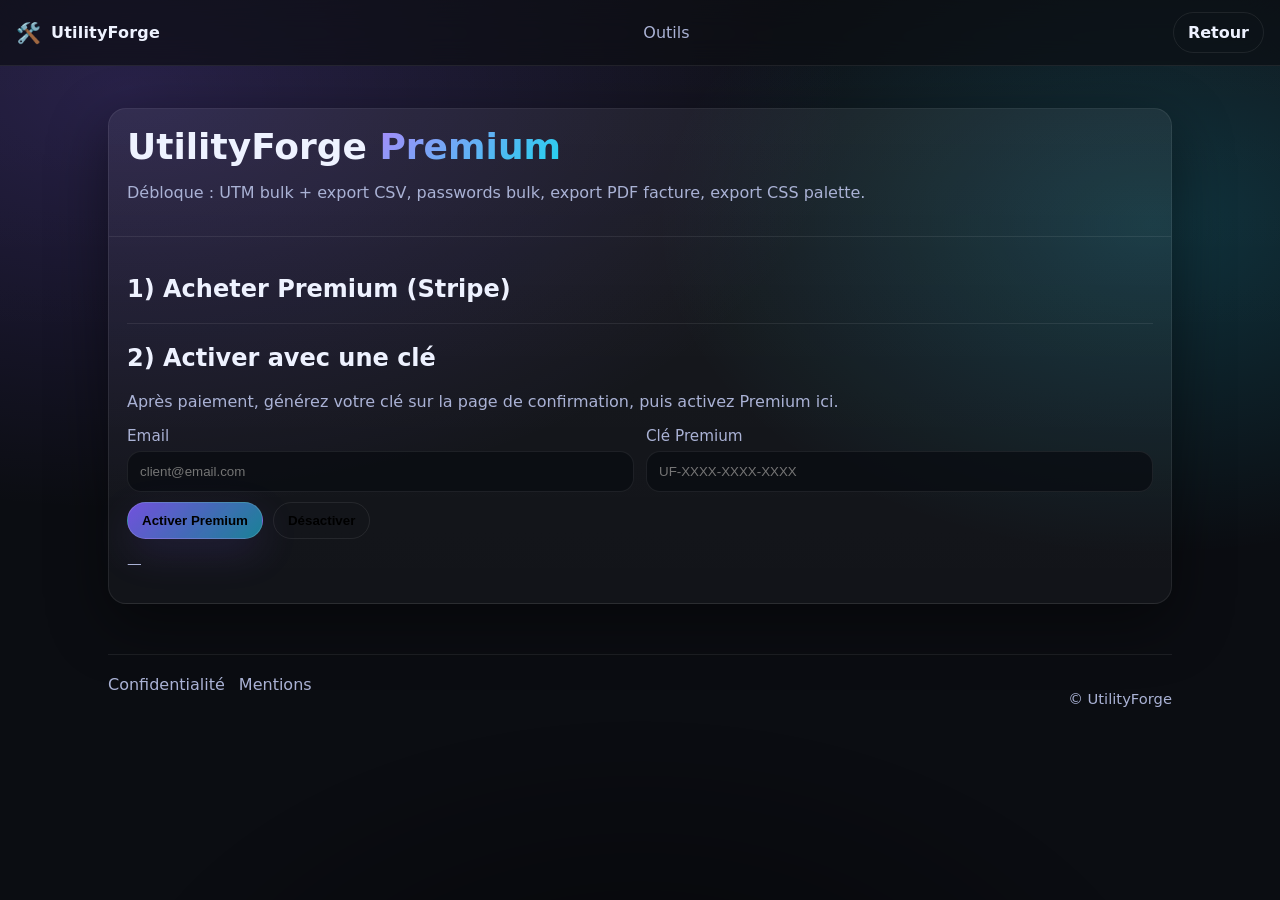
<file: premium.html>
<!doctype html>
<html lang="fr">

<head>
    <meta charset="utf-8" />
    <meta name="viewport" content="width=device-width, initial-scale=1" />
    <title>UtilityForge Premium — Exports & Automatisation</title>
    <meta name="description"
        content="Passe Premium pour débloquer les exports CSV, la génération bulk et l'export PDF." />
    <meta name="robots" content="index,follow" />
    <link rel="canonical" href="https://rttr2023.github.io/UtilityForge/premium.html" />
    <link rel="stylesheet" href="assets/style.css" />
</head>

<body>
    <header class="topbar">
        <a class="brand" href="index.html"><span class="logo">🛠️</span><span class="brandText">UtilityForge</span></a>
        <nav class="nav">
            <a href="index.html#outils">Outils</a>
        </nav>
        <div class="cta">
            <a class="btn ghost" href="index.html">Retour</a>
        </div>
    </header>

    <main class="container">
        <section class="hero" style="grid-template-columns: 1fr;">
            <div class="card">
                <div class="cardHeader">
                    <h1>UtilityForge <span class="grad">Premium</span></h1>
                    <p class="muted">Débloque : UTM bulk + export CSV, passwords bulk, export PDF facture, export CSS
                        palette.</p>
                </div>

                <div class="cardBody">
                    <h2>1) Acheter Premium (Stripe)</h2>
                    <script async src="https://js.stripe.com/v3/buy-button.js">
                    </script>

                    <!-- Stripe Buy Button (Payment Links) -->
                    <script async src="https://js.stripe.com/buy-button.js"></script>
                    <stripe-buy-button buy-button-id="buy_btn_1SmuSkL7PRnATsAAePDb1BRJ"
                        publishable-key="pk_live_51SmfgrL7PRnATsAAnWNOdlmQXZr2PgSp1jNNEpIpJOkiojch7YVuC6zGtxeZ784Vu5UbMHr6Ov8ay2RnRZWGReyr000kHmNxyZ">
                    </stripe-buy-button>

                    <hr style="border:0;border-top:1px solid rgba(255,255,255,.08);margin:16px 0;">

                    <h2>2) Activer avec une clé</h2>
                    <p class="muted">
                        Après paiement, générez votre clé sur la page de confirmation, puis activez Premium ici.
                    </p>

                    <div class="grid2">
                        <label>Email
                            <input id="email" placeholder="client@email.com">
                        </label>
                        <label>Clé Premium
                            <input id="key" placeholder="UF-XXXX-XXXX-XXXX">
                        </label>
                    </div>

                    <div class="row">
                        <button class="btn" id="activate">Activer Premium</button>
                        <button class="btn ghost" id="deactivate">Désactiver</button>
                    </div>

                    <p class="muted small" id="status">—</p>
                </div>
            </div>
        </section>

        <footer class="footer">
            <div class="footerLinks">
                <a href="privacy.html">Confidentialité</a>
                <a href="terms.html">Mentions</a>
            </div>
            <p class="muted small">© <span id="y"></span> UtilityForge</p>
        </footer>
    </main>

    <script>
        const COOKIE_PREMIUM = "uf_premium";
        const COOKIE_KEY = "uf_key";

        // IMPORTANT : change ce secret (long & random).
        // Il sert à générer/valider une clé sans serveur.
        const ADMIN_SECRET = "UF-869A-618F-B4C4";

        function setStatus(msg) { document.getElementById("status").textContent = msg; }
        function copyText(t) { navigator.clipboard.writeText(t).catch(() => { }); }

        function setCookie(name, value, days = 365) {
            const expires = new Date(Date.now() + days * 864e5).toUTCString();
            document.cookie = `${encodeURIComponent(name)}=${encodeURIComponent(value)}; Expires=${expires}; Path=/; SameSite=Lax`;
        }
        function deleteCookie(name) {
            document.cookie = `${encodeURIComponent(name)}=; Expires=Thu, 01 Jan 1970 00:00:00 GMT; Path=/; SameSite=Lax`;
        }

        // SHA-256 helper
        async function sha256(str) {
            const enc = new TextEncoder().encode(str);
            const buf = await crypto.subtle.digest("SHA-256", enc);
            return Array.from(new Uint8Array(buf)).map(b => b.toString(16).padStart(2, "0")).join("");
        }

        function prettyKey(hex) {
            // UF-xxxx-xxxx-xxxx (12 hex chars)
            const s = hex.slice(0, 12).toUpperCase();
            return `UF-${s.slice(0, 4)}-${s.slice(4, 8)}-${s.slice(8, 12)}`;
        }

        async function makeKey(email) {
            const h = await sha256((email.trim().toLowerCase()) + "|" + ADMIN_SECRET);
            return prettyKey(h);
        }

        document.getElementById("activate").addEventListener("click", async () => {
            const email = document.getElementById("email").value || "";
            const key = (document.getElementById("key").value || "").trim().toUpperCase();
            if (!email || !key) return setStatus("❌ Email et clé requis.");

            const expected = await makeKey(email);
            if (key === expected) {
                setCookie(COOKIE_PREMIUM, "1", 365);
                setCookie(COOKIE_KEY, key, 365);
                setStatus("✅ Premium activé. Tu peux retourner sur la page des outils.");
            } else {
                setStatus("❌ Clé invalide.");
            }
        });

        document.getElementById("deactivate").addEventListener("click", () => {
            deleteCookie(COOKIE_PREMIUM);
            deleteCookie(COOKIE_KEY);
            setStatus("Premium désactivé sur ce navigateur.");
        });

        // Générateur de clé (pour toi / admin)
        document.getElementById("gen").addEventListener("click", async () => {
            const email = document.getElementById("gen_email").value || "";
            if (!email) return;
            document.getElementById("gen_out").value = await makeKey(email);
        });

        document.getElementById("gen_copy").addEventListener("click", () => {
            copyText(document.getElementById("gen_out").value || "");
        });

        document.getElementById("y").textContent = String(new Date().getFullYear());
    </script>

</body>


</html>
</file>
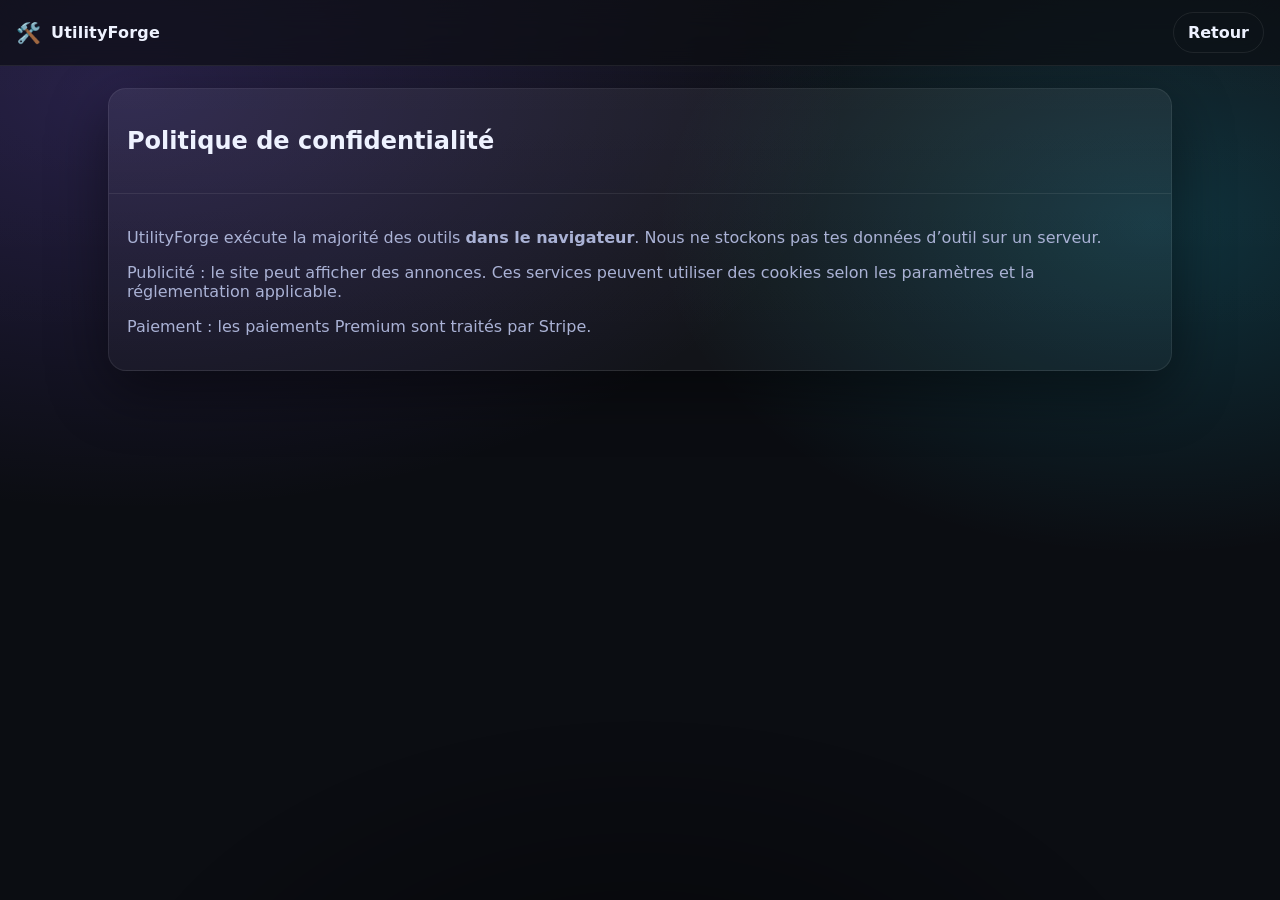
<file: privacy.html>
<!doctype html>
<html lang="fr">
<head>
  <meta charset="utf-8" />
  <meta name="viewport" content="width=device-width, initial-scale=1" />
  <title>Confidentialité — UtilityForge</title>
  <meta name="robots" content="index,follow" />
  <link rel="stylesheet" href="assets/style.css" />
</head>
<body>
  <header class="topbar">
    <a class="brand" href="index.html"><span class="logo">🛠️</span><span class="brandText">UtilityForge</span></a>
    <div class="cta"><a class="btn ghost" href="index.html">Retour</a></div>
  </header>
  <main class="container">
    <section class="card">
      <div class="cardHeader">
        <h1>Politique de confidentialité</h1>
      </div>
      <div class="cardBody">
        <p class="muted">
          UtilityForge exécute la majorité des outils <strong>dans le navigateur</strong>.
          Nous ne stockons pas tes données d’outil sur un serveur.
        </p>
        <p class="muted">
          Publicité : le site peut afficher des annonces. Ces services peuvent utiliser des cookies
          selon les paramètres et la réglementation applicable.
        </p>
        <p class="muted">
          Paiement : les paiements Premium sont traités par Stripe.
        </p>
      </div>
    </section>
  </main>
</body>
</html>
</file>
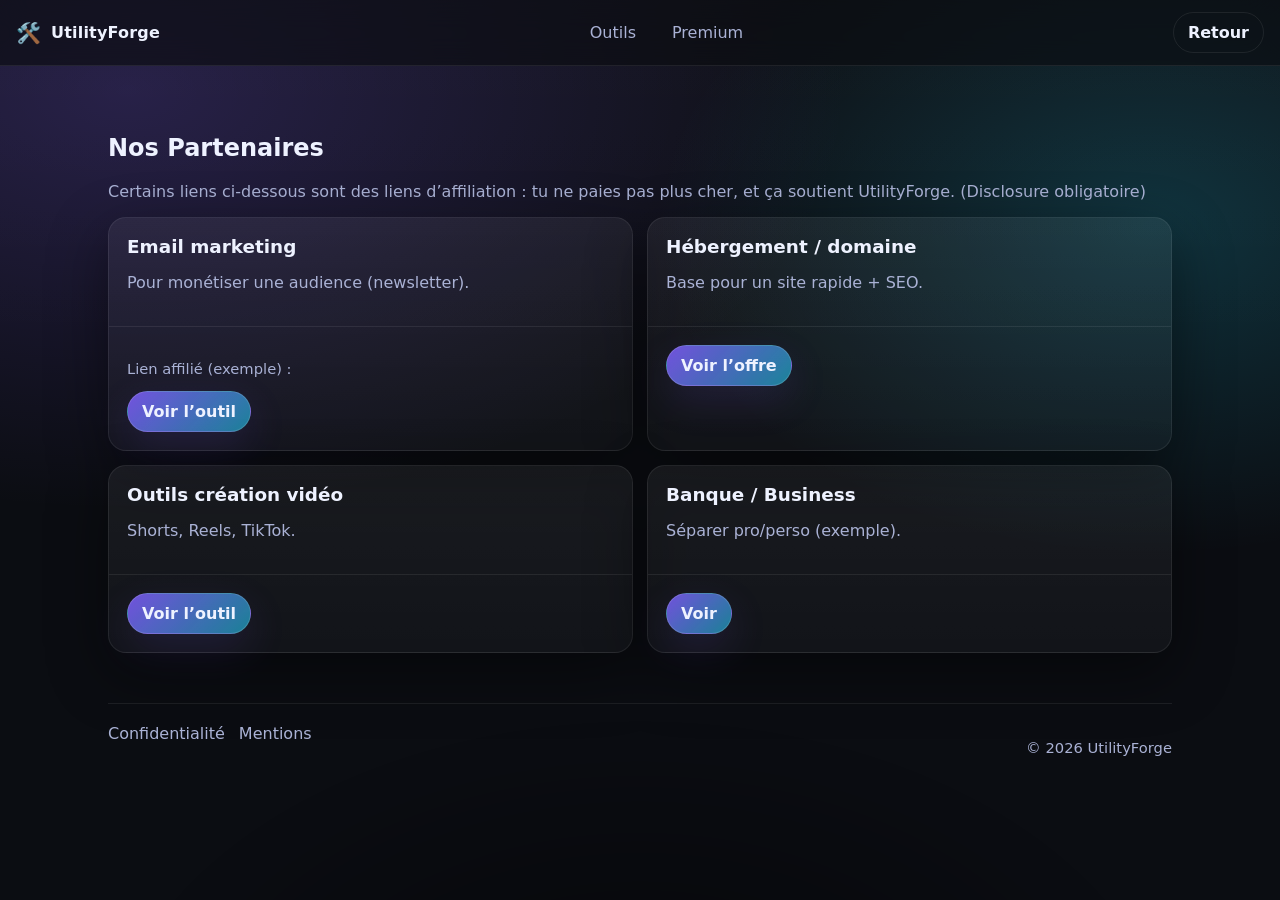
<file: shop.html>
<!doctype html>
<html lang="fr">
<head>
  <meta charset="utf-8" />
  <meta name="viewport" content="width=device-width, initial-scale=1" />
  <title>Boutique — Outils recommandés | UtilityForge</title>
  <meta name="description" content="Boutique UtilityForge : outils recommandés (affiliation) pour la productivité, création de contenu, marketing, business." />
  <meta name="robots" content="index,follow" />
  <link rel="canonical" href="https://rttr2023.github.io/UtilityForge/shop.html" />
  <link rel="stylesheet" href="assets/style.css" />
</head>
<body>
  <header class="topbar">
    <a class="brand" href="index.html"><span class="logo">🛠️</span><span class="brandText">UtilityForge</span></a>
    <nav class="nav">
      <a href="index.html#outils">Outils</a>
      <a href="premium.html">Premium</a>
    </nav>
    <div class="cta">
      <a class="btn ghost" href="index.html">Retour</a>
    </div>
  </header>

  <main class="container">
    <section class="section">
      <h1>Nos Partenaires</h1>
      <p class="muted">
        Certains liens ci-dessous sont des liens d’affiliation : tu ne paies pas plus cher,
        et ça soutient UtilityForge. (Disclosure obligatoire)
      </p>

      <div class="tools" style="margin-top:16px;">
        <article class="card tool">
          <div class="cardHeader">
            <h3>Email marketing</h3>
            <p class="muted">Pour monétiser une audience (newsletter).</p>
          </div>
          <div class="cardBody">
            <p class="muted small">Lien affilié (exemple) :</p>
            <a class="btn" href="https://EXEMPLE.com/?utm_source=utilityforge&utm_medium=affiliate&utm_campaign=shop_email" rel="nofollow sponsored" target="_blank">Voir l’outil</a>
          </div>
        </article>

        <article class="card tool">
          <div class="cardHeader">
            <h3>Hébergement / domaine</h3>
            <p class="muted">Base pour un site rapide + SEO.</p>
          </div>
          <div class="cardBody">
            <a class="btn" href="https://EXEMPLE.com/?utm_source=utilityforge&utm_medium=affiliate&utm_campaign=shop_hosting" rel="nofollow sponsored" target="_blank">Voir l’offre</a>
          </div>
        </article>

        <article class="card tool">
          <div class="cardHeader">
            <h3>Outils création vidéo</h3>
            <p class="muted">Shorts, Reels, TikTok.</p>
          </div>
          <div class="cardBody">
            <a class="btn" href="https://EXEMPLE.com/?utm_source=utilityforge&utm_medium=affiliate&utm_campaign=shop_video" rel="nofollow sponsored" target="_blank">Voir l’outil</a>
          </div>
        </article>

        <article class="card tool">
          <div class="cardHeader">
            <h3>Banque / Business</h3>
            <p class="muted">Séparer pro/perso (exemple).</p>
          </div>
          <div class="cardBody">
            <a class="btn" href="https://EXEMPLE.com/?utm_source=utilityforge&utm_medium=affiliate&utm_campaign=shop_banking" rel="nofollow sponsored" target="_blank">Voir</a>
          </div>
        </article>
      </div>
    </section>

    <footer class="footer">
      <div class="footerLinks">
        <a href="privacy.html">Confidentialité</a>
        <a href="terms.html">Mentions</a>
      </div>
      <p class="muted small">© <span id="y"></span> UtilityForge</p>
    </footer>
  </main>

  <script>document.getElementById("y").textContent=String(new Date().getFullYear());</script>
</body>
</html>
</file>
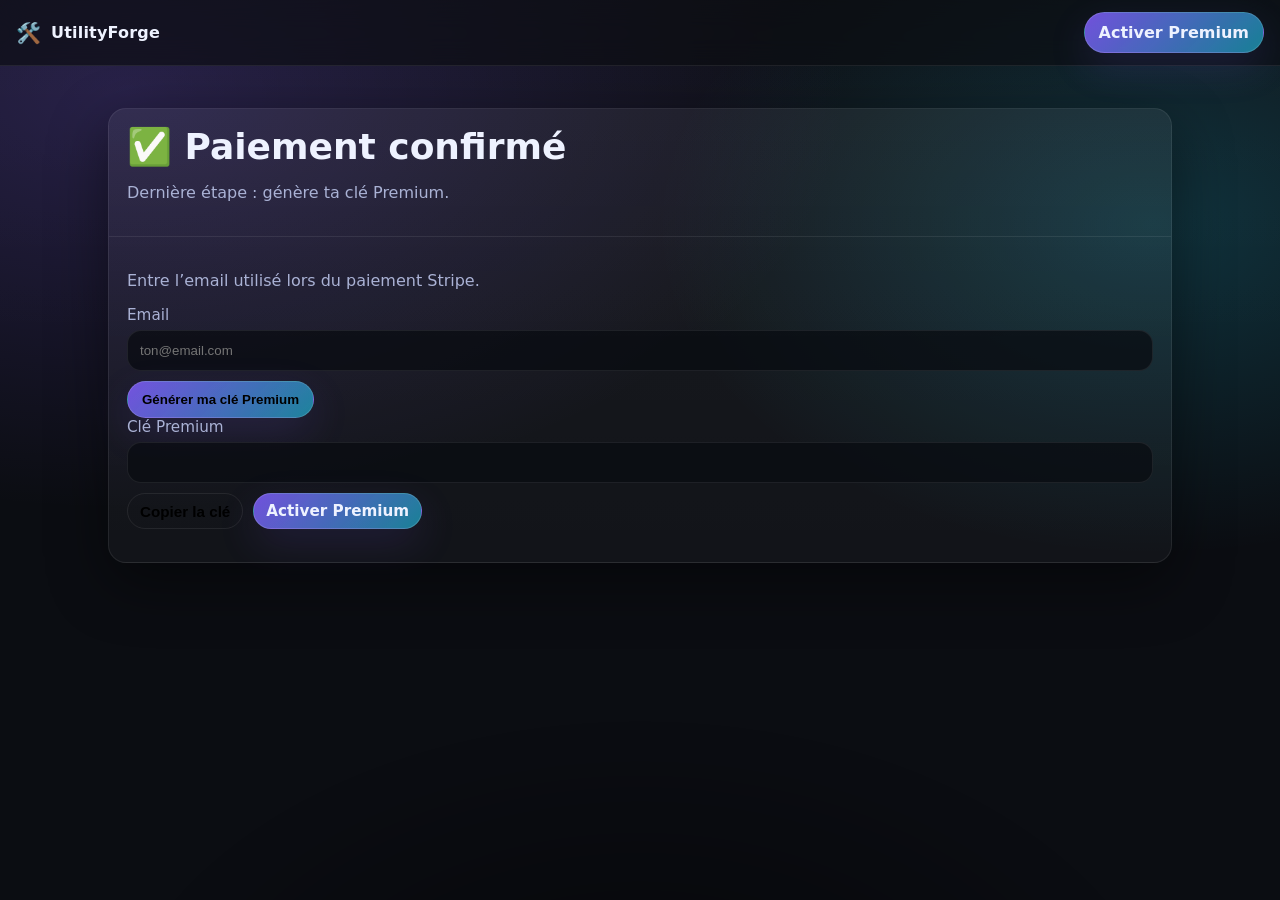
<file: success.html>
<!doctype html>
<html lang="fr">
<head>
  <meta charset="utf-8" />
  <meta name="viewport" content="width=device-width, initial-scale=1" />
  <title>Paiement validé — UtilityForge</title>
  <meta name="robots" content="noindex,nofollow" />
  <link rel="stylesheet" href="assets/style.css" />
</head>
<body>
  <header class="topbar">
    <a class="brand" href="index.html"><span class="logo">🛠️</span><span class="brandText">UtilityForge</span></a>
    <div class="cta"><a class="btn" href="premium.html">Activer Premium</a></div>
  </header>

  <main class="container">
  <section class="hero" style="grid-template-columns:1fr;">
    <div class="card">
      <div class="cardHeader">
        <h1>✅ Paiement confirmé</h1>
        <p class="muted">
          Dernière étape : génère ta clé Premium.
        </p>
      </div>

      <div class="cardBody">
        <p class="muted">
          Entre l’email utilisé lors du paiement Stripe.
        </p>

        <label>Email
          <input id="email" placeholder="ton@email.com">
        </label>

        <div class="row">
          <button class="btn" id="gen">Générer ma clé Premium</button>
        </div>

        <label>Clé Premium
          <input id="out" readonly>
        </label>

        <div class="row">
          <button class="btn small ghost" id="copy">Copier la clé</button>
          <a class="btn small" href="premium.html">Activer Premium</a>
        </div>

        <p class="muted small" id="status"></p>
      </div>
    </div>
  </section>
</main>
<script>
  const ADMIN_SECRET = "UF-869A-618F-B4C4";

  function copyText(t){
    navigator.clipboard.writeText(t).catch(()=>{});
  }

  async function sha256(str){
    const enc = new TextEncoder().encode(str);
    const buf = await crypto.subtle.digest("SHA-256", enc);
    return Array.from(new Uint8Array(buf)).map(b=>b.toString(16).padStart(2,"0")).join("");
  }

  function prettyKey(hex){
    const s = hex.slice(0,12).toUpperCase();
    return `UF-${s.slice(0,4)}-${s.slice(4,8)}-${s.slice(8,12)}`;
  }

  async function makeKey(email){
    const h = await sha256(email.trim().toLowerCase() + "|" + ADMIN_SECRET);
    return prettyKey(h);
  }

  document.getElementById("gen").addEventListener("click", async ()=>{
    const email = document.getElementById("email").value || "";
    if(!email){
      document.getElementById("status").textContent = "❌ Email requis.";
      return;
    }

    document.getElementById("out").value = await makeKey(email);
    document.getElementById("status").textContent = "✅ Clé générée. Copie-la et active Premium.";
  });

  document.getElementById("copy").addEventListener("click", ()=>{
    copyText(document.getElementById("out").value || "");
  });
</script>

</body>
</html>
</file>
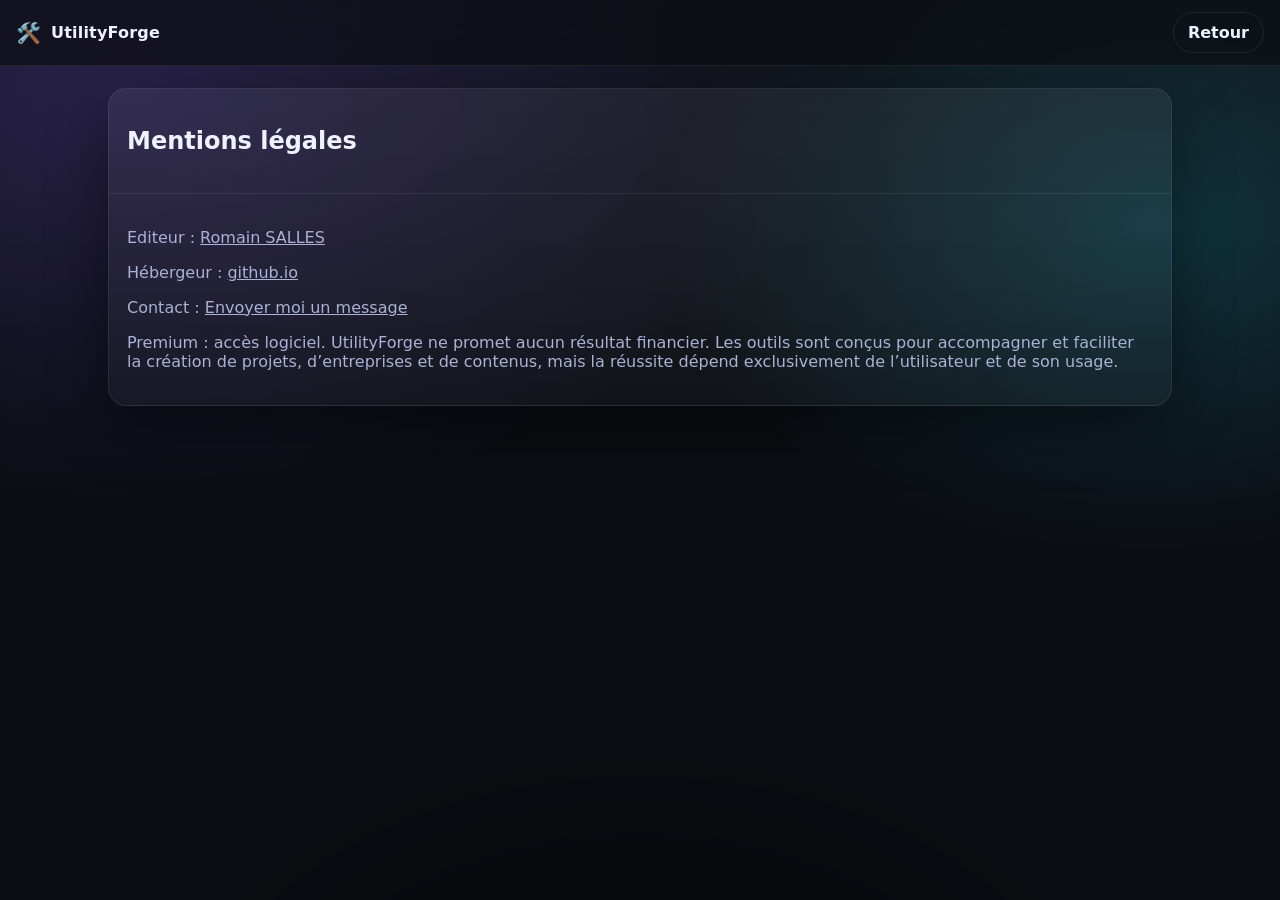
<file: terms.html>
<!doctype html>
<html lang="fr">
<head>
  <meta charset="utf-8" />
  <meta name="viewport" content="width=device-width, initial-scale=1" />
  <title>Mentions — UtilityForge</title>
  <meta name="robots" content="index,follow" />
  <link rel="stylesheet" href="assets/style.css" />
</head>
<body>
  <header class="topbar">
    <a class="brand" href="index.html"><span class="logo">🛠️</span><span class="brandText">UtilityForge</span></a>
    <div class="cta"><a class="btn ghost" href="index.html">Retour</a></div>
  </header>
  <main class="container">
    <section class="card">
      <div class="cardHeader">
        <h1>Mentions légales</h1>
      </div>
      <div class="cardBody">
        <p class="muted">Editeur : <a href="https://rttr2023.github.io/portfolio">Romain SALLES</a></p>
        <p class="muted">Hébergeur : <a href="https://github.com">github.io</a></p>
        <p class="muted">Contact : <a href="https://rttr2023.github.io/portfolio/contact.html">Envoyer moi un message</a></p>
        <p class="muted">Premium : accès logiciel. UtilityForge ne promet aucun résultat financier. Les outils sont conçus pour accompagner et faciliter la création de projets, d’entreprises et de contenus, mais la réussite dépend exclusivement de l’utilisateur et de son usage.</p>
      </div>
    </section>
  </main>
</body>
</html>
</file>
<file: assets/style.css>
:root{
  --bg:#0b0d12;
  --card:#111522;
  --card2:#0f1320;
  --text:#eef2ff;
  --muted:#aab2d5;
  --stroke:rgba(255,255,255,.08);
  --shadow: 0 20px 60px rgba(0,0,0,.45);
  --radius: 18px;
  --radius2: 14px;
  --pad: 18px;
  --max: 1100px;
}

*{box-sizing:border-box}
html,body{height:100%}
body{
  margin:0;
  font-family: ui-sans-serif, system-ui, -apple-system, Segoe UI, Roboto, Arial;
  color:var(--text);
  background: var(--bg); /* fond de base */
  position: relative;
  min-height: 100%;
  overflow-x: hidden;
}

/* Fond “global” (ne se répète pas au scroll) */
body::before{
  content:"";
  position: fixed;
  inset: 0;
  z-index: -2;
  background:
    radial-gradient(1200px 700px at 10% 10%, rgba(131, 93, 255, .22), transparent 60%),
    radial-gradient(900px 600px at 90% 25%, rgba(33, 219, 255, .18), transparent 55%),
    linear-gradient(180deg, rgba(255,255,255,.02), transparent 40%),
    var(--bg);
  transform: translateZ(0);
}

/* Légère texture pour éviter l’effet “banding” */
body::after{
  content:"";
  position: fixed;
  inset: 0;
  z-index: -1;
  pointer-events:none;
  background:
    radial-gradient(900px 600px at 50% 120%, rgba(0,0,0,.55), transparent 60%);
  opacity: .9;
}


a{color:inherit}
.muted{color:var(--muted)}
.small{font-size:.92rem}

.container{max-width:var(--max); margin:0 auto; padding: 22px 18px 70px}
.section{margin-top:46px}
.section h2{margin:0 0 8px; font-size:1.6rem}

.topbar{
  position:sticky; top:0; z-index:50;
  backdrop-filter: blur(14px);
  background: rgba(11,13,18,.65);
  border-bottom:1px solid var(--stroke);
  display:flex; align-items:center; justify-content:space-between;
  padding: 12px 16px;
}

.brand{display:flex; gap:10px; align-items:center; text-decoration:none}
.logo{font-size:1.25rem}
.brandText{font-weight:800; letter-spacing:.2px}

.nav{display:flex; gap:16px}
.nav a{
  text-decoration:none;
  color:var(--muted);
  padding:8px 10px;
  border-radius:10px;
}
.nav a:hover{background:rgba(255,255,255,.06); color:var(--text)}

.cta{display:flex; gap:10px; align-items:center}
.pill{
  border:1px solid var(--stroke);
  background:rgba(255,255,255,.06);
  color:var(--text);
  padding:8px 10px;
  border-radius:999px;
  cursor:pointer;
}
.btn{
  display:inline-flex; align-items:center; justify-content:center;
  gap:10px;
  padding:10px 14px;
  border-radius:999px;
  border:1px solid rgba(255,255,255,.14);
  background: linear-gradient(135deg, rgba(131, 93, 255, .85), rgba(33, 219, 255, .55));
  text-decoration:none;
  font-weight:700;
  cursor:pointer;
  box-shadow: 0 14px 40px rgba(131,93,255,.14);
}
.btn:hover{filter:brightness(1.05)}
.btn.ghost{
  background: transparent;
  border:1px solid var(--stroke);
  box-shadow:none;
}
.btn.small{padding:8px 12px; font-weight:700; font-size:.95rem}

.iconBtn{
  border:1px solid var(--stroke);
  background:rgba(255,255,255,.06);
  color:var(--text);
  border-radius:12px;
  padding:8px 10px;
  cursor:pointer;
}

.hero{
  margin-top:20px;
  display:grid;
  grid-template-columns: 1.1fr .9fr;
  gap:16px;
  align-items:stretch;
}
.hero h1{margin:0 0 10px; font-size:2.25rem; line-height:1.12}
.grad{
  background: linear-gradient(135deg, #a78bfa, #22d3ee);
  -webkit-background-clip:text; background-clip:text;
  color:transparent;
}
.heroActions{display:flex; gap:10px; margin-top:16px; flex-wrap:wrap}

.kpis{
  display:grid;
  grid-template-columns: repeat(3, 1fr);
  gap:12px;
  margin-top:18px;
}
.kpi{
  padding:12px 12px;
  border:1px solid var(--stroke);
  border-radius:16px;
  background: rgba(255,255,255,.04);
}
.kpiN{font-size:1.2rem; font-weight:900}
.kpiT{color:var(--muted); font-size:.92rem; margin-top:2px}

.card{
  border:1px solid var(--stroke);
  background: linear-gradient(180deg, rgba(255,255,255,.06), rgba(255,255,255,.03));
  border-radius: var(--radius);
  box-shadow: var(--shadow);
}
.cardHeader{padding: var(--pad); border-bottom:1px solid var(--stroke)}
.cardHeader h2, .cardHeader h3{margin:0 0 6px}
.cardBody{padding: var(--pad)}

.grid2{
  display:grid;
  grid-template-columns: repeat(2, minmax(0,1fr));
  gap:12px;
}
label{display:flex; flex-direction:column; gap:6px; font-size:.95rem; color:var(--muted)}
input, textarea, select{
  width:100%;
  padding:12px 12px;
  border-radius: 14px;
  border:1px solid var(--stroke);
  background: rgba(10, 12, 18, .75);
  color: var(--text);
  outline:none;
}
textarea{resize:vertical}
input:focus, textarea:focus, select:focus{border-color: rgba(167,139,250,.55)}

.row{display:flex; gap:10px; flex-wrap:wrap; margin-top:10px}

.result{
  margin-top:12px;
  border:1px dashed rgba(255,255,255,.16);
  border-radius: var(--radius2);
  padding: 12px;
  background: rgba(0,0,0,.12);
}
.resultTop{display:flex; justify-content:space-between; align-items:center; gap:10px}
.resultActions{display:flex; gap:8px; align-items:center}
.premiumRow{
  margin-top:10px;
  display:flex;
  gap:10px;
  align-items:center;
  justify-content:space-between;
  flex-wrap:wrap;
}
.tag{
  display:inline-flex;
  padding:4px 8px;
  border-radius:999px;
  border:1px solid rgba(34,211,238,.25);
  background: rgba(34,211,238,.10);
  font-size:.85rem;
  font-weight:800;
}

.tools{
  margin-top:14px;
  display:grid;
  grid-template-columns: repeat(2, minmax(0,1fr));
  gap:14px;
}
.tool h3{font-size:1.15rem}

.palette{
  margin-top:12px;
  display:grid;
  grid-template-columns: repeat(5, 1fr);
  gap:10px;
}
.swatch{
  border-radius:16px;
  border:1px solid var(--stroke);
  min-height:62px;
  display:flex;
  align-items:flex-end;
  justify-content:center;
  padding:8px;
  font-weight:800;
  background: rgba(255,255,255,.05);
  cursor:pointer;
}
.swatch span{
  background: rgba(0,0,0,.35);
  border:1px solid rgba(255,255,255,.10);
  padding:4px 8px;
  border-radius:999px;
  font-size:.82rem;
}

.adWrap{
  margin-top:12px;
  padding-top:6px;
  border-top:1px solid var(--stroke);
}

.faq details{
  border:1px solid var(--stroke);
  border-radius:16px;
  padding:12px 14px;
  background: rgba(255,255,255,.04);
  margin-top:10px;
}
.faq summary{cursor:pointer; font-weight:800}
.faq p{margin:10px 0 0; color:var(--muted)}

.footer{
  margin-top:50px;
  padding-top:20px;
  border-top:1px solid var(--stroke);
  display:flex;
  align-items:flex-start;
  justify-content:space-between;
  gap:12px;
  flex-wrap:wrap;
}
.footerLinks{display:flex; gap:14px; flex-wrap:wrap}
.footerLinks a{color:var(--muted); text-decoration:none}
.footerLinks a:hover{color:var(--text)}

.modal{
  position:fixed;
  inset:0;
  background: rgba(0,0,0,.6);
  display:none;
  align-items:center;
  justify-content:center;
  padding: 16px;
}
.modal[aria-hidden="false"]{display:flex}
.modalCard{
  width:min(820px, 100%);
  border-radius: 20px;
  border:1px solid var(--stroke);
  background: rgba(17,21,34,.95);
  box-shadow: var(--shadow);
  overflow:hidden;
}
.modalTop{
  display:flex;
  justify-content:space-between;
  align-items:center;
  padding: 12px 14px;
  border-bottom:1px solid var(--stroke);
}
#modalBody{padding: 14px}

@media (max-width: 900px){
  .hero{grid-template-columns: 1fr}
  .tools{grid-template-columns: 1fr}
  .grid2{grid-template-columns: 1fr}
  .nav{display:none}
}
</file>
